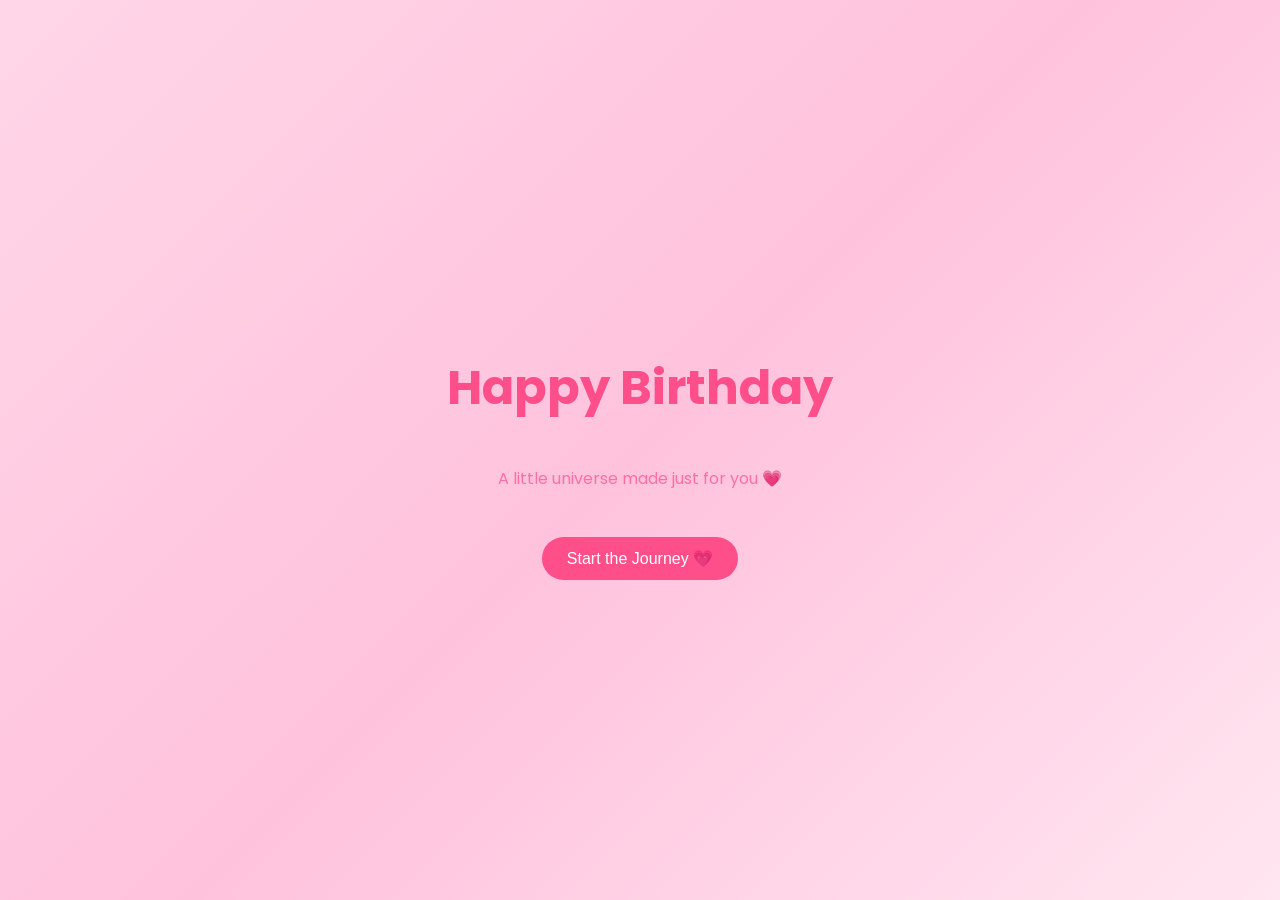
<file: index.html>
<!DOCTYPE html>
<html lang="en">

<head>
<meta charset="UTF-8">
<meta name="viewport" content="width=device-width, initial-scale=1.0">
<title>Happy Birthday Kiki 💗</title>

<script>
if (performance.navigation.type === 1) {
window.location.href = "index.html";
}
</script>

<link rel="stylesheet" href="style.css">

<link href="https://fonts.googleapis.com/css2?family=Poppins:wght@300;500&display=swap" rel="stylesheet">
</head>

<body>

<div class="hero">

<h1 id="typing"></h1>

<p class="subtitle">A little universe made just for you 💗</p>

<button class="start-btn" onclick="location.href='memories.html'">
Start the Journey 💗
</button>

</div>

<div id="hearts-container"></div>

<script src="script.js"></script>

</body>
</html>
</file>
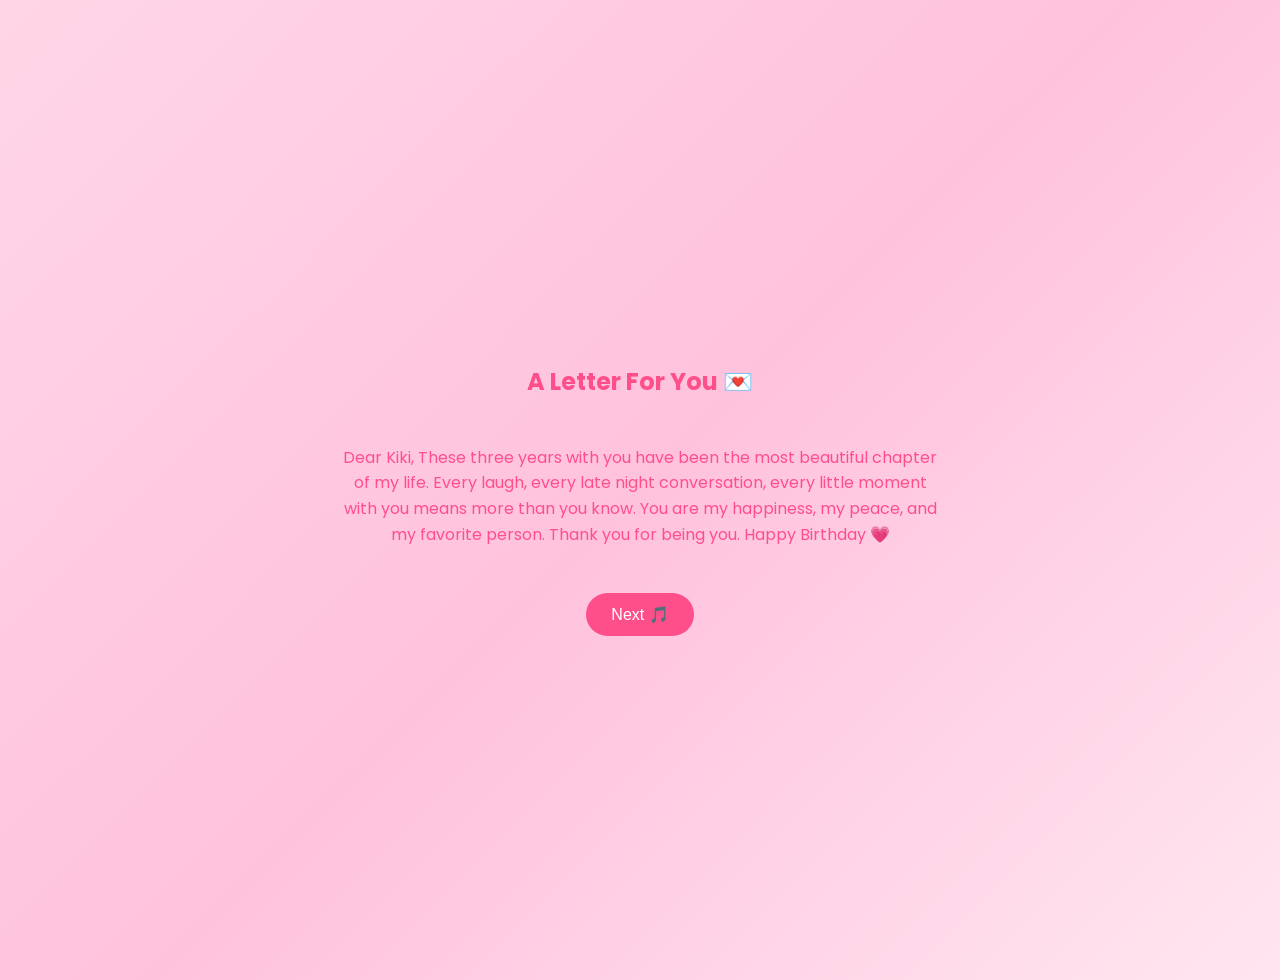
<file: letter.html>
<!DOCTYPE html>
<html lang="en">

<head>
<meta charset="UTF-8">
<meta name="viewport" content="width=device-width, initial-scale=1.0">
<title>A Letter For You 💌</title>

<script>
if (performance.navigation.type === 1) {
window.location.href = "index.html";
}
</script>

<link rel="stylesheet" href="style.css">

<link href="https://fonts.googleapis.com/css2?family=Poppins:wght@300;500&display=swap" rel="stylesheet">
</head>

<body>

<section class="page">

<h2>A Letter For You 💌</h2>

<p class="letter-text">

Dear Kiki,

These three years with you have been the most beautiful chapter of my life.

Every laugh, every late night conversation, every little moment with you means more than you know.

You are my happiness, my peace, and my favorite person.

Thank you for being you.

Happy Birthday 💗

</p>

<button class="next-btn" onclick="location.href='music.html'">
Next 🎵
</button>

</section>

</body>
</html>
</file>
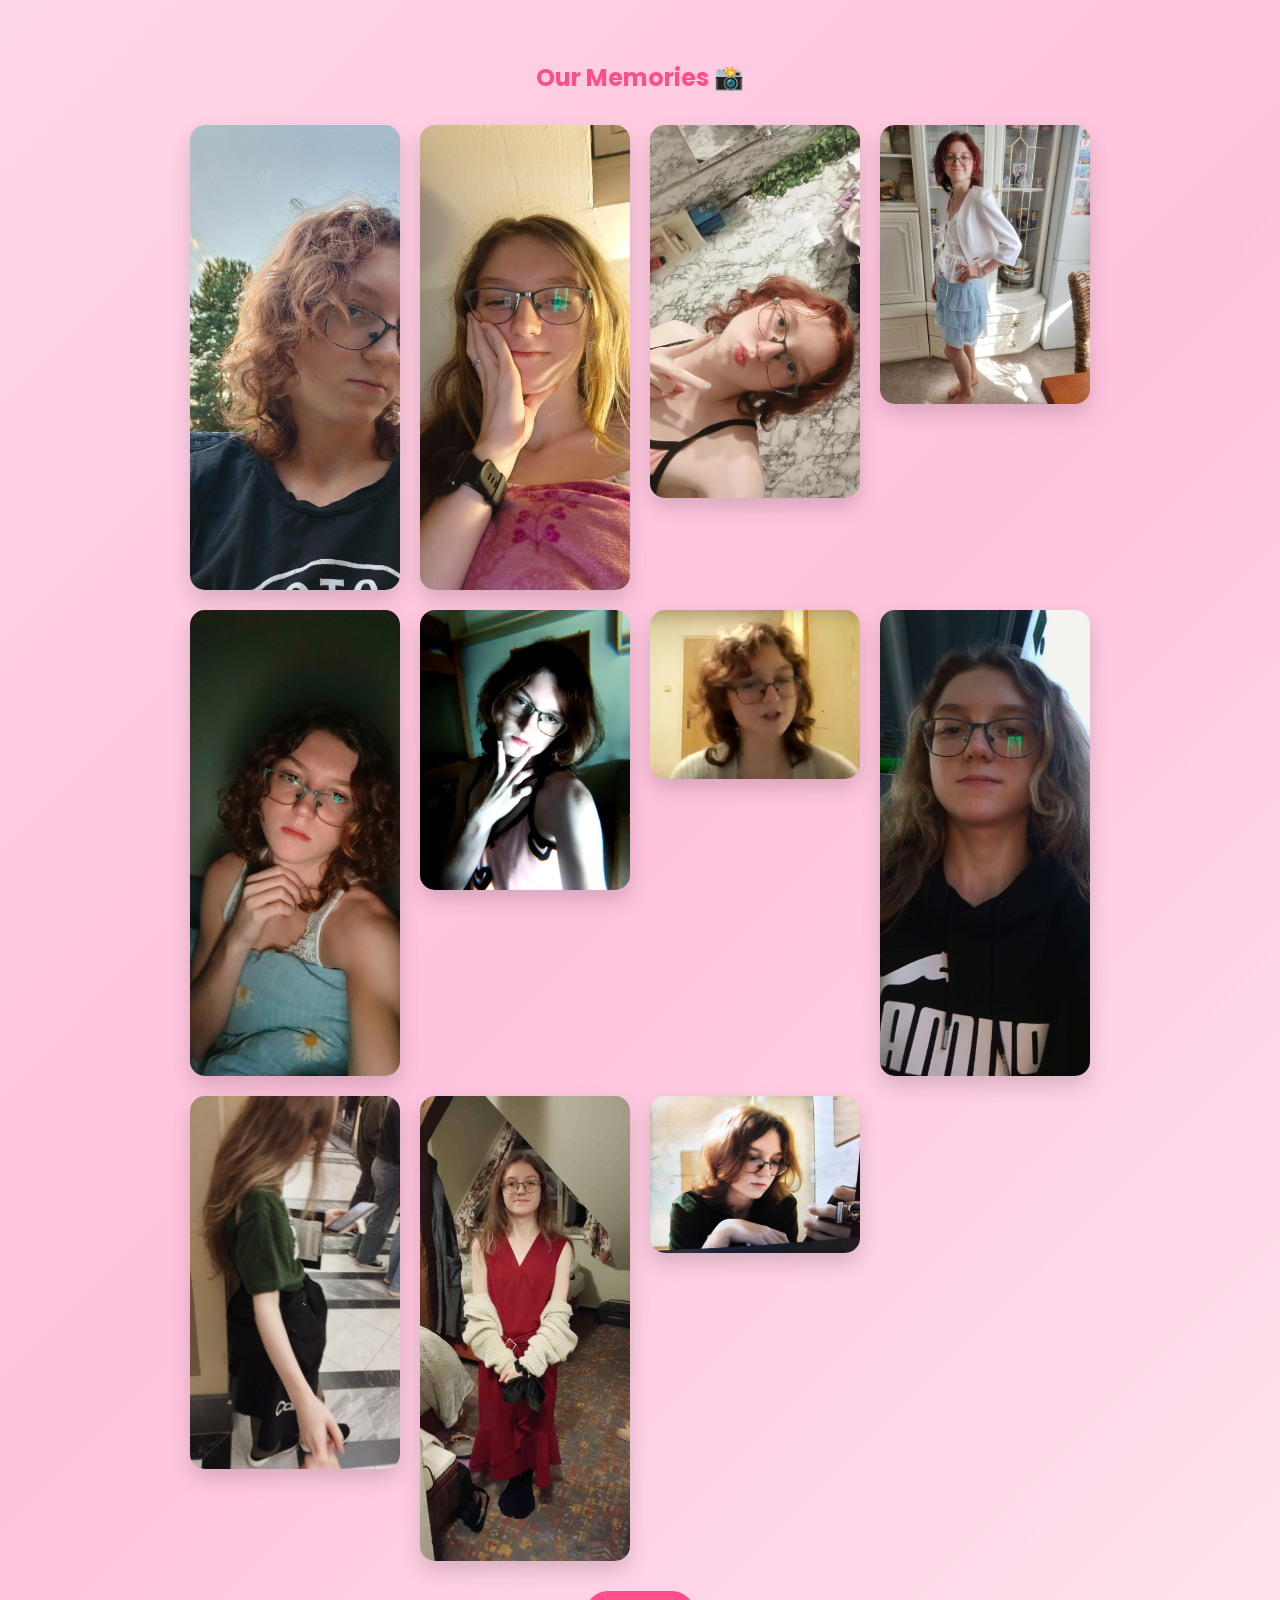
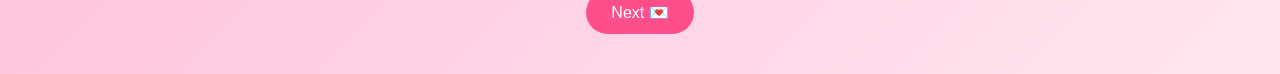
<file: memories.html>
<!DOCTYPE html>
<html lang="en">

<head>
<meta charset="UTF-8">
<meta name="viewport" content="width=device-width, initial-scale=1.0">
<title>Our Memories 📸</title>

<link rel="stylesheet" href="style.css">

<link href="https://fonts.googleapis.com/css2?family=Poppins:wght@300;500&display=swap" rel="stylesheet">

<script>
if (performance.navigation.type === 1) {
window.location.href = "index.html";
}
</script>

</head>

<body>

<section class="page">

<h2>Our Memories 📸</h2>

<div class="gallery-grid">

<img src="photos/pic1.jpeg">
<img src="photos/pic2.jpeg">
<img src="photos/pic3.jpeg">
<img src="photos/pic4.jpeg">
<img src="photos/pic5.jpeg">
<img src="photos/pic6.jpeg">
<img src="photos/pic7.jpeg">
<img src="photos/pic8.jpeg">
<img src="photos/pic9.jpeg">
<img src="photos/pic10.jpeg">
<img src="photos/pic11.jpeg">

</div>

<button class="next-btn" onclick="location.href='letter.html'">
Next 💌
</button>

</section>

<!-- LIGHTBOX -->
<div id="lightbox">
<img id="lightbox-img">
</div>

<script>

const images = document.querySelectorAll(".gallery-grid img");
const lightbox = document.getElementById("lightbox");
const lightboxImg = document.getElementById("lightbox-img");

images.forEach(img => {

img.addEventListener("click", () => {

lightbox.style.display = "flex";
lightboxImg.src = img.src;

});

});

lightbox.addEventListener("click", () => {

lightbox.style.display = "none";

});

</script>

</body>
</html>
</file>
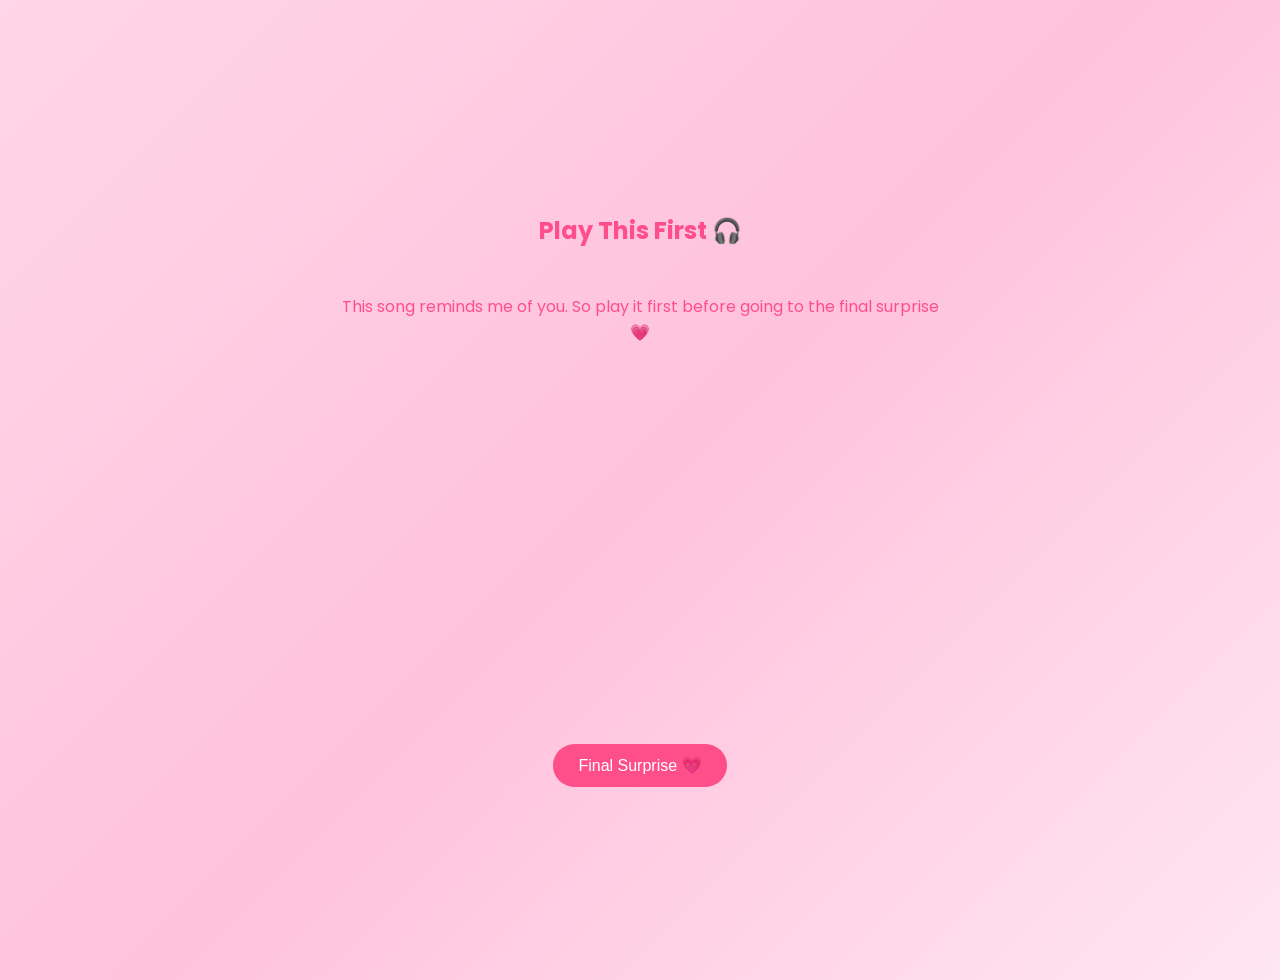
<file: music.html>
<!DOCTYPE html>
<html lang="en">

<head>
<meta charset="UTF-8">
<meta name="viewport" content="width=device-width, initial-scale=1.0">

<title>Our Song 🎵</title>

<script>
if (performance.navigation.type === 1) {
window.location.href = "index.html";
}
</script>

<link rel="stylesheet" href="style.css">

<link href="https://fonts.googleapis.com/css2?family=Poppins:wght@300;500&display=swap" rel="stylesheet">
</head>

<body>

<section class="page">

<h2>Play This First 🎧</h2>

<p class="letter-text">
This song reminds me of you.
So play it first before going to the final surprise 💗
</p>

<iframe data-testid="embed-iframe"
style="border-radius:12px"
src="https://open.spotify.com/embed/track/5YdQdAZHSyjp7S85Tzyjeq?utm_source=generator"
width="100%"
height="352"
frameborder="0"
allowfullscreen=""
allow="autoplay; clipboard-write; encrypted-media; fullscreen; picture-in-picture"
loading="lazy">
</iframe>

<button class="next-btn" onclick="location.href='surprise.html'">
Final Surprise 💗
</button>

</section>

</body>
</html>
</file>
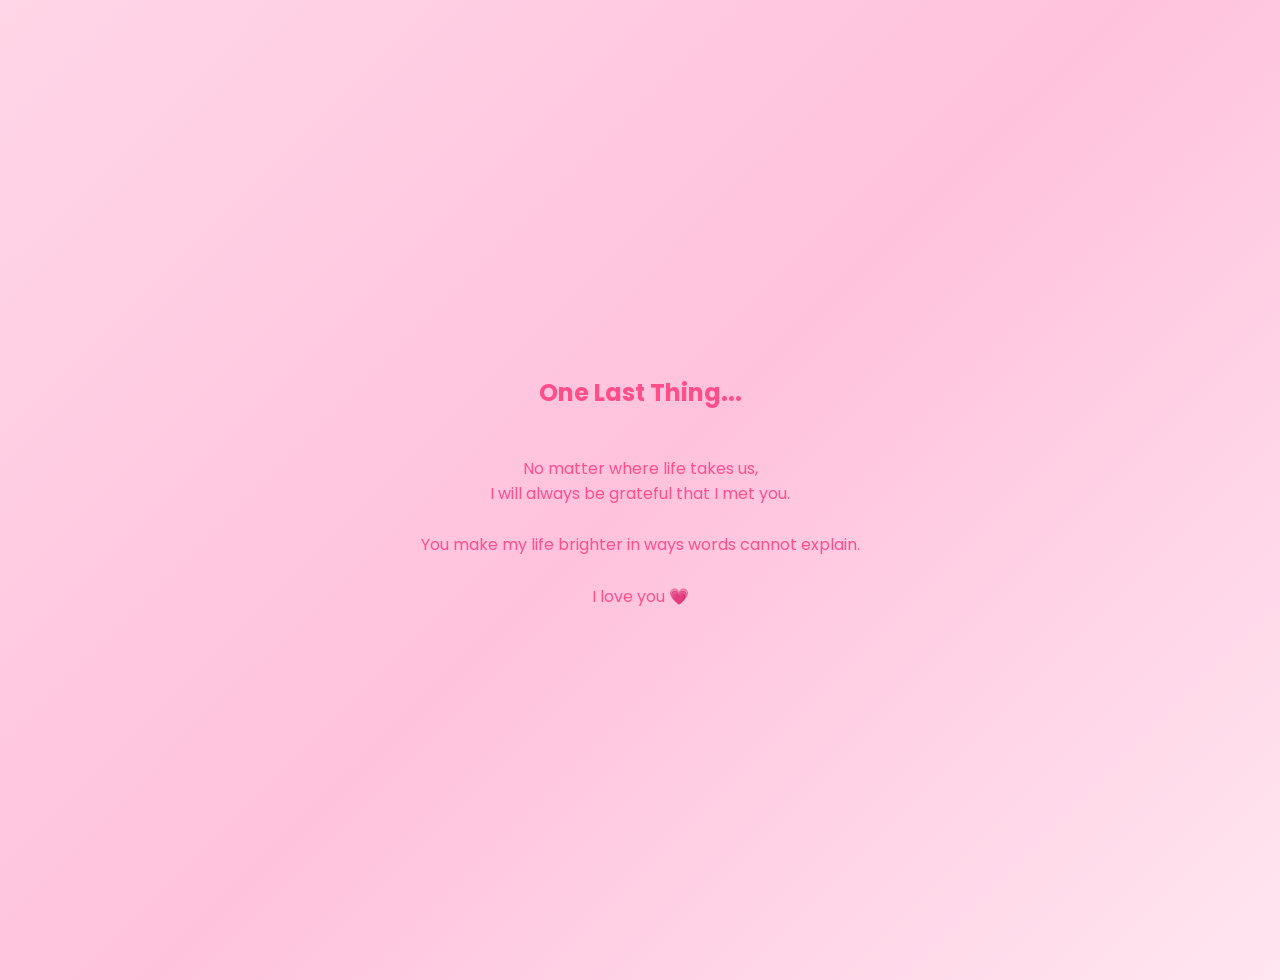
<file: surprise.html>
<!DOCTYPE html>
<html lang="en">

<head>
<meta charset="UTF-8">
<meta name="viewport" content="width=device-width, initial-scale=1.0">
<title>One Last Thing 💗</title>

<link rel="stylesheet" href="style.css">

<link href="https://fonts.googleapis.com/css2?family=Poppins:wght@300;500&display=swap" rel="stylesheet">

<script>
if (performance.navigation.type === 1) {
window.location.href = "index.html";
}
</script>

</head>

<body class="heartbeat-bg"></body>

<section class="page">

<h2>One Last Thing...</h2>

<p class="letter-text">
No matter where life takes us,<br>
I will always be grateful that I met you.<br><br>

You make my life brighter in ways words cannot explain.<br><br>

I love you 💗
</p>

</section>

<div id="heart-explosion"></div>

<script>

const container = document.getElementById("heart-explosion");

function createHeart(){

const heart = document.createElement("div");

heart.classList.add("explode-heart");

heart.innerHTML = "💗";

heart.style.left = Math.random()*100 + "vw";
heart.style.top = Math.random()*100 + "vh";

container.appendChild(heart);

setTimeout(()=>{
heart.remove();
},2000);

}

for(let i=0;i<80;i++){

setTimeout(createHeart,i*40);

}

</script>

</body>
</html>
</file>
<file: style.css>
body{
margin:0;
font-family:'Poppins', sans-serif;
background:linear-gradient(135deg,#ffd6e7,#ffc2dd,#ffe6f0);
overflow-x:hidden;
}

/* HERO */

.hero{
height:100vh;
display:flex;
flex-direction:column;
align-items:center;
justify-content:center;
text-align:center;
}

.hero h1{
font-size:3rem;
color:#ff4f8b;
}

.subtitle{
color:#ff6fa5;
margin-top:10px;
}

/* PAGE LAYOUT */

.page{
min-height:100vh;
display:flex;
flex-direction:column;
align-items:center;
justify-content:center;
text-align:center;
padding:40px 20px;
}

.page h2{
color:#ff4f8b;
margin-bottom:30px;
}

/* BUTTONS */

.start-btn,
.next-btn{
margin-top:30px;
padding:12px 25px;
border:none;
border-radius:30px;
background:#ff4f8b;
color:white;
font-size:16px;
cursor:pointer;
transition:0.3s;
}

.start-btn:hover,
.next-btn:hover{
background:#ff2f78;
transform:scale(1.05);
}

/* LETTER */

.letter-text{
max-width:600px;
color:#ff4f8b;
line-height:1.6;
}

/* GALLERY */

.gallery-grid{
display:grid;
grid-template-columns:repeat(auto-fit,minmax(200px,1fr));
gap:20px;
max-width:900px;
margin:auto;
}

.gallery-grid img{
width:100%;
border-radius:15px;
box-shadow:0 10px 20px rgba(0,0,0,0.15);
transition:transform 0.3s;
cursor:pointer;
}

.gallery-grid img:hover{
transform:scale(1.05);
}

/* FLOATING HEARTS */

.heart{
position:fixed;
color:#ff6fa5;
font-size:20px;
animation:float 6s linear infinite;
}

@keyframes float{
0%{
transform:translateY(0);
opacity:1;
}
100%{
transform:translateY(-100vh);
opacity:0;
}
}

/* PHOTO LIGHTBOX */

#lightbox{
position:fixed;
top:0;
left:0;
width:100%;
height:100%;
background:rgba(0,0,0,0.85);
display:none;
align-items:center;
justify-content:center;
z-index:999;
cursor:pointer;
}

#lightbox img{
max-width:90%;
max-height:90%;
border-radius:12px;
box-shadow:0 0 30px rgba(0,0,0,0.5);
}


/* HEART EXPLOSION */

#heart-explosion{
position:fixed;
top:0;
left:0;
width:100%;
height:100%;
pointer-events:none;
z-index:999;
}

.explode-heart{
position:absolute;
font-size:24px;
animation:explode 2s ease-out forwards;
}

@keyframes explode{

0%{
transform:scale(0.3);
opacity:1;
}

100%{
transform:translateY(-200px) scale(1.5);
opacity:0;
}

}

/* HEARTBEAT BACKGROUND */

.heartbeat-bg{
animation:heartbeatBG 3s ease-in-out infinite;
}

@keyframes heartbeatBG{

0%{
background:linear-gradient(135deg,#ffd6e7,#ffc2dd,#ffe6f0);
}

50%{
background:linear-gradient(135deg,#ffc2dd,#ff9ec9,#ffd6e7);
}

100%{
background:linear-gradient(135deg,#ffd6e7,#ffc2dd,#ffe6f0);
}

}
</file>
